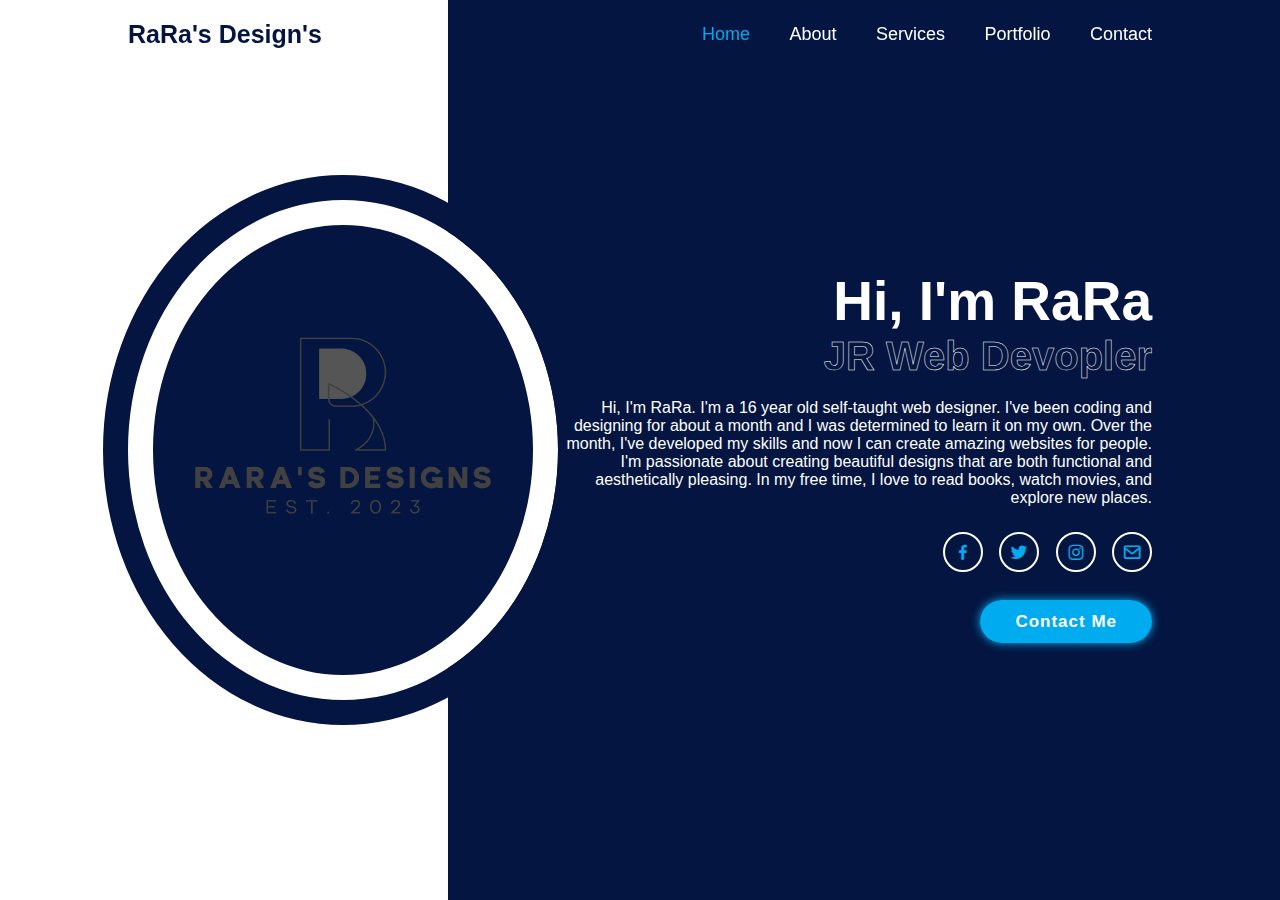
<file: index.html>
<!DOCTYPE html>
<html lang="en">
   <head>
       <meta charset="utf-8">
       <meta name="viewport" content="width=device-width, initial-scale=1"/>
       <title>Portfolio</title>
       <link rel="stylesheet" href="styles.css">
       <link href='https://unpkg.com/boxicons@2.1.4/css/boxicons.min.css' rel='stylesheet'>
   </head>
           
   <body>
        
    <header class="header">
        <a href="i" class="logo">RaRa's Design's</a>

        <nav class="navbar">
            <a href="index.html" class="active">Home</a>
            <a href="#">About</a>
            <a href="#">Services</a>
            <a href="#">Portfolio</a>
            <a href="contact.html">Contact</a>

        </nav>
    </header>

<section class="home">
    <div class="home-image">
        <img src="logotrans.png" alt="">
    </div>
    
    <div class="home-content">
        <h1>Hi, I'm RaRa</h1>
        <h3>JR Web Devopler</h3>
        <p>Hi, I'm RaRa. I'm a 16 year old self-taught web designer.
             I've been coding and designing for about a month and I was determined to learn it on my own. 
             Over the month, I've developed my skills and now I can create amazing websites for people. 
             I'm passionate about creating beautiful designs that are both functional and aesthetically pleasing. 
            In my free time, I love to read books, watch movies, and explore new places.
        </p>

        <div class="home-sci">
            <a href="https://www.facebook.com/profile.php?id=61553158418635"><i class='bx bxl-facebook'></i></a>
            <a href="https://twitter.com/RaRasDesigns"><i class='bx bxl-twitter'></i></a>
            <a href="https://www.instagram.com/raras.designs/"><i class='bx bxl-instagram'></i></a>
            <a href="mailto:rarabizlol@gmail.com"><i class='bx bx-envelope'></i></a>
        </div>

        <a href="contact.html" class="btn">Contact Me</a>
    </div>
</section>



   </body>
           
</html>
</file>
<file: styles.css>
@import url(Poppins.zip);

* {
    margin: 0;
    padding: 0;
    box-sizing: border-box;
    font-family: 'poppins', sans-serif;
}

.header {
    position: fixed;
    top: 0;
    left: 0;
    width: 100%;
    padding: 20px 10%;
    background: transparent;
    display: flex;
    justify-content: space-between;
    align-items: center;
    z-index: 100;
}

.logo {
font-size: 25px;
color: #031540;
text-decoration: none;
font-weight: 700;
}

.navbar a {
    font-size: 18px;
    color: #fff;
    text-decoration: none;
    font-weight: 500;
    margin-left: 35px;
    transition: .3s;
}

.navbar a:hover,
.navbar a.active {
    color: #00abf0;
}

.home {
    height: 100vh;
    background: linear-gradient(-90deg, #031540 65%, #fff 35%);
    display: flex;
    justify-content: space-between;
    align-items: center;
    padding: 0 10%;
}

.home-image {
    display: flex;
    justify-content: center;
    align-items: center;
    width: 500px;
    height: 500px;
    background: #031540;
    border-radius: 50%;
    border: 25px solid #fff;
    outline: 25px solid #031540;
}

.home-image img {
    position: relative;
    bottom: 22px;
    max-width: 380px;
}

.home-content {
    max-width: 600px;
    color: #fff;
    text-align: right;
}

.home-content h1 {
    font-size: 55px;
    line-height: 1.2;
}

.home-content h3 {
    font-size: 40px;
    color: transparent;
    -webkit-text-stroke: .5px #fff;
    background-image: linear-gradient(#00abf0,#00abf0);
    background-repeat: no-repeat;
    -webkit-background-clip: text;
    background-position: -410px 0;
    animation: animateText 6s linear infinite;
}

@keyframes animateText {
    0%,95%,100% {
        background-position: -410px 0;
    }
    65%,85% {
        background-position: 0 0;
    }
}

.home-content p {
    font-size: 16px;
    margin-top: 20px;
}

.home-sci {
    margin: 25px 0 40px;
}

.home-sci a {
    display: inline-flex;
    justify-content: center;
    align-items: center;
    width: 40px;
    height: 40px;
    background: transparent;
    border: 2px solid #fff;
    border-radius: 50%;
    font-size: 20px;
    color: #00abf0;
    text-decoration: none;
    margin-left: 12px;
    transition: .5s;
}

.home-sci a:hover {
    background: #00abf0;
    color: #fff;
    border-color: #00abf0;
    box-shadow: 0 0 10px #00abf0;
}

.btn {
    padding: 12px 35px;
    background: #00abf0;
    border-radius: 40px;
    font-size: 17px;
    color: #fff;
    text-decoration: none;
    font-weight: 600;
    letter-spacing: 1px;
    box-shadow: 0 0 10px #00abf0;
    transition: .5s;
}

.btn:hover {
box-shadow: none;
}
</file>
